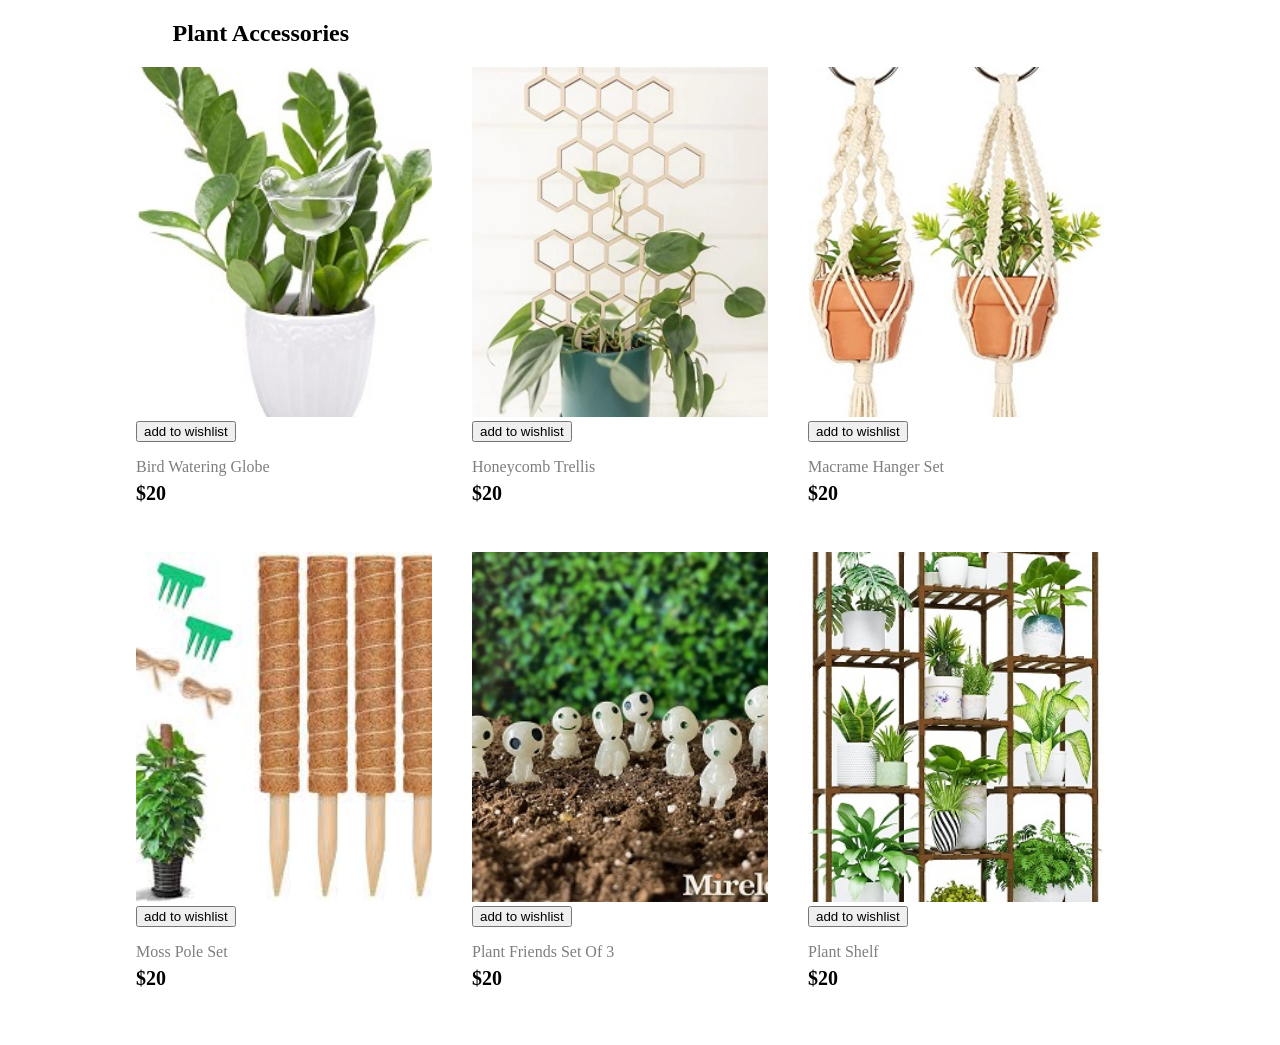
<file: navigation/planter-accessories.html>
<!DOCTYPE html>
<html lang="en">
<head>
    <meta charset="UTF-8">
    <title>Plant Accessories</title>
    <link rel="stylesheet" href="../css/products.css">
    <h2>Plant Accessories</h2>
</head>
<body>
<div class = "product-grid">
    <div class="product-list">
        <div class="product-image">
            <img src="../images/birdGlobe.jpg" class="product-thumb" alt="">
            <button class="wishlistButton">add to wishlist</button>
        </div>
        <div class="product-info">
            <p class="product-short-des">Bird Watering Globe</p>
                <span class="price">$20</span>
        </div>
    </div>
    <div class="product-list">
        <div class="product-image">
            <img src="../images/honeyCombTrellis.jpg" class="product-thumb" alt="">
            <button class="wishlistButton">add to wishlist</button>
        </div>
        <div class="product-info">
            <p class="product-short-des">Honeycomb Trellis</p>
            <span class="price">$20</span>
        </div>
    </div>
    <div class="product-list">
        <div class="product-image">
            <img src="../images/macrameHanger.jpg" class="product-thumb" alt="">
            <button class="wishlistButton">add to wishlist</button>
        </div>
        <div class="product-info">
            <p class="product-short-des">Macrame Hanger Set</p>
            <span class="price">$20</span>
        </div>
    </div>
    <div class="product-list">
        <div class="product-image">
            <img src="../images/mossPoles.jpg" class="product-thumb" alt="">
            <button class="wishlistButton">add to wishlist</button>
        </div>
        <div class="product-info">
            <p class="product-short-des">Moss Pole Set</p>
            <span class="price">$20</span>
        </div>
    </div>
    <div class="product-list">
        <div class="product-image">
            <img src="../images/plantFriends.jpg" class="product-thumb" alt="">
            <button class="wishlistButton">add to wishlist</button>
        </div>
        <div class="product-info">
            <p class="product-short-des">Plant Friends Set of 3</p>
            <span class="price">$20</span>
        </div>
    </div>
    <div class="product-list">
        <div class="product-image">
            <img src="../images/plantShelf.jpg" class="product-thumb" alt="">
            <button class="wishlistButton">add to wishlist</button>
        </div>
        <div class="product-info">
            <p class="product-short-des">Plant Shelf</p>
            <span class="price">$20</span>
        </div>
    </div>
</div>
</body>
</html>
</file>
<file: css/products.css>
h2{
    text-align: center;
    max-width: 40%;
}
h1{
width: 3%;
position: relative;
top: 60px;
left: 90%;
cursor: pointer;
}
h1:before{
content: attr(data-count);
}

h1.zero:before{
opacity:1;
}

.product-grid{
    padding: 0 10vw;
    display: flex;
    scroll-behavior: smooth;
    --num-cols: 3;
    grid-template-columns: repeat(var(--num-cols), 1fr);
    display: grid;

}

.product-list{
    flex: 0 0 auto;
    margin-right: 40px;
}

.product-images{
    position: relative;
    overflow: hidden;

}

.product-thumb{
    width: 100%;
    height: 350px;
    object-fit: cover;
}

.discount-tag{
    position: absolute;
    background: #fff;
    padding: 5px;
    border-radius: 5px;
    color: #ff7d7d;
    right: 10px;
    top: 10px;
    text-transform: capitalize;
}

.wishlistButton{
    opacity:1;
}
.cartButton{
opacity:1;
}
.product-card:hover .card-btn{
    opacity: 1;
}


.product-info{
    width: 100%;
    height: 100px;
    padding-top: 10px;
}

.product-short-des{
    width: 100%;
    height: 20px;
    line-height: 20px;
    overflow: hidden;
    opacity: 0.5;
    text-transform: capitalize;
    margin: 5px 0;
}

.price{
    font-weight: 900;
    font-size: 20px;
}
</file>
